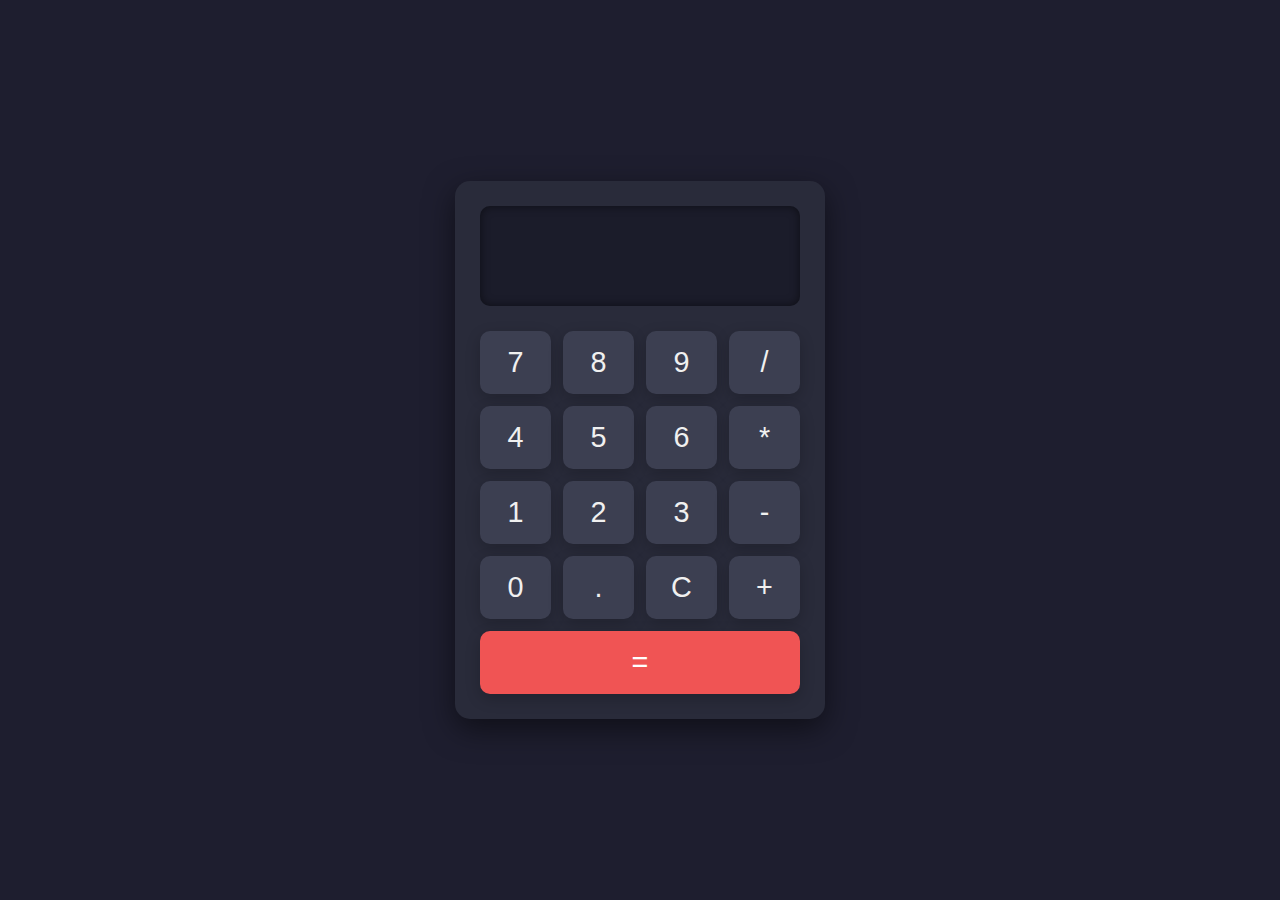
<file: calci.html>
<!DOCTYPE html>
<html lang="en">
<head>
    <meta charset="UTF-8">
    <meta name="viewport" content="width=device-width, initial-scale=1.0">
    <title>Basic Calculator</title>
    <link rel="stylesheet" href="calci.css">
</head>
<body>
    <div class="calculator">
        <div class="display" id="display"></div>
        <div class="buttons">
            <button class="btn" data-value="7">7</button>
            <button class="btn" data-value="8">8</button>
            <button class="btn" data-value="9">9</button>
            <button class="btn" data-value="/">/</button>
            <button class="btn" data-value="4">4</button>
            <button class="btn" data-value="5">5</button>
            <button class="btn" data-value="6">6</button>
            <button class="btn" data-value="*">*</button>
            <button class="btn" data-value="1">1</button>
            <button class="btn" data-value="2">2</button>
            <button class="btn" data-value="3">3</button>
            <button class="btn" data-value="-">-</button>
            <button class="btn" data-value="0">0</button>
            <button class="btn" data-value=".">.</button>
            <button class="btn" data-value="C">C</button>
            <button class="btn" data-value="+">+</button>
            <button class="btn equal" data-value="=">=</button>
        </div>
    </div>
    <script src="calci.js"></script>
</body>
</html>
</file>
<file: calci.css>
/* styles.css */
body {
    display: flex;
    justify-content: center;
    align-items: center;
    height: 100vh;
    background-color: #1e1e2f;
    margin: 0;
    font-family: 'Roboto', sans-serif;
}

.calculator {
    width: 320px;
    background-color: #292b3a;
    border-radius: 15px;
    box-shadow: 0 10px 30px rgba(0, 0, 0, 0.5);
    padding: 25px;
}

.display {
    background-color: #1b1c2a;
    color: #e2e2e2;
    height: 70px;
    text-align: right;
    padding: 15px 20px;
    font-size: 2.5rem;
    border-radius: 10px;
    margin-bottom: 25px;
    box-shadow: inset 0 0 10px rgba(0, 0, 0, 0.5);
}

.buttons {
    display: grid;
    grid-template-columns: repeat(4, 1fr);
    gap: 12px;
}

.btn {
    background-color: #3c3f51;
    color: #f0f0f0;
    font-size: 1.8rem;
    border: none;
    border-radius: 10px;
    padding: 15px;
    cursor: pointer;
    transition: transform 0.2s ease, background-color 0.3s ease;
    box-shadow: 0 5px 15px rgba(0, 0, 0, 0.2);
}

.btn:hover {
    background-color: #50536d;
    transform: translateY(-3px);
}

.equal {
    grid-column: span 4;
    background-color: #f05454;
    color: white;
}

.equal:hover {
    background-color: #d84747;
    transform: translateY(-3px);
}
</file>
